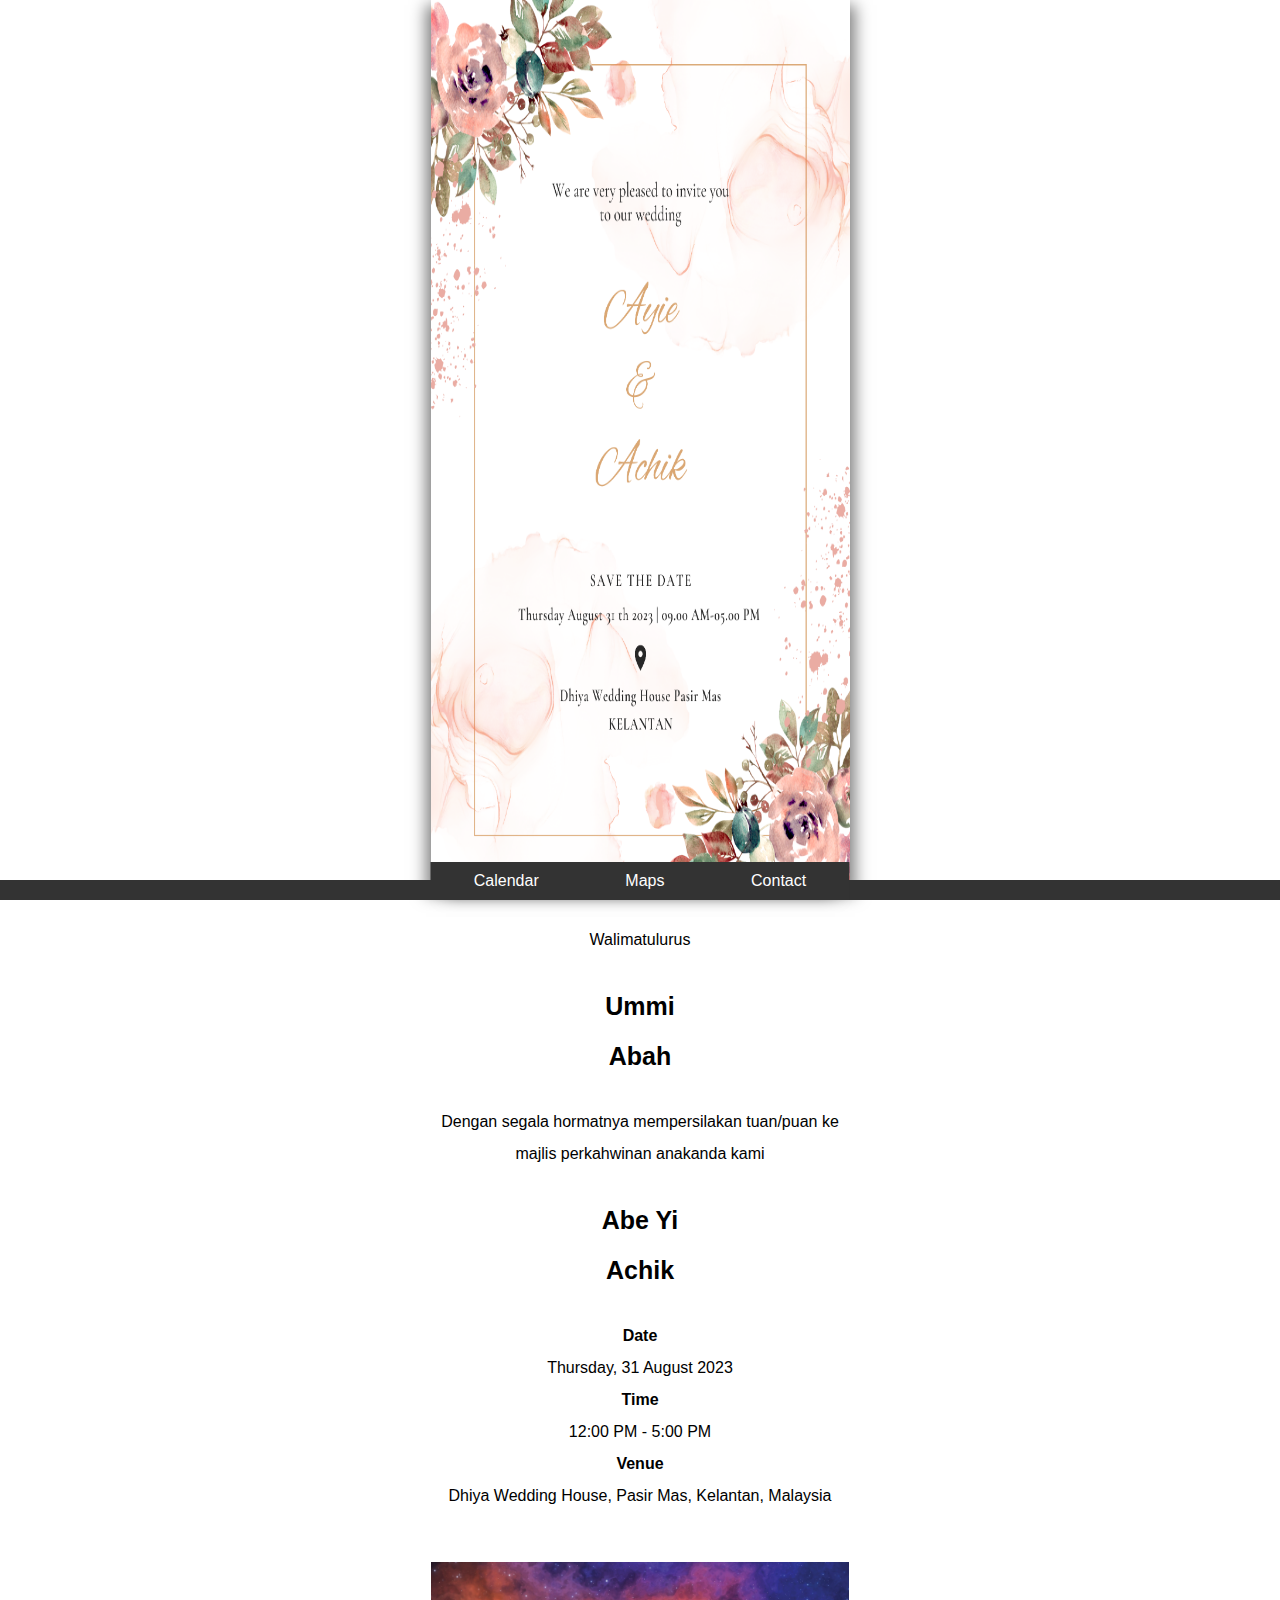
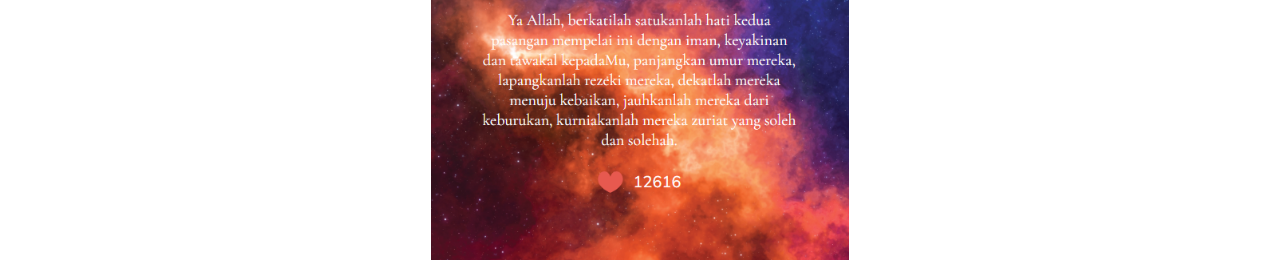
<file: index.html>
<!DOCTYPE html>
<html lang="en">
<head>
  <meta charset="UTF-8">
  <meta name="viewport" content="width=device-width, initial-scale=1.0">
  <title>Your Webpage</title>
  <link rel="stylesheet" href="styles.css">
</head>
<body>
  <div class="content">
    <img src="images/wedding card.png" alt="card" class="image-placeholder">
    <div class="web-section">
      <!-- Your content for the web section goes here -->
      <p>Walimatulurus</p>
      <p class="names">Ummi<br>Abah</br></p>
      <p>Dengan segala hormatnya mempersilakan tuan/puan ke majlis perkahwinan anakanda kami</p>
      <p class="names">Abe Yi<br>Achik</br></p>
      <p><b>Date</b><br>Thursday, 31 August 2023</br>
      <b>Time</b><br>12:00 PM - 5:00 PM</br>
      <b>Venue</b><br>Dhiya Wedding House, Pasir Mas, Kelantan, Malaysia</p><br>
      </p>
    </div>
    <img src="images/quotes.png" alt="Image" class="image-placeholder2">
  </div>
  <footer class="footer">
    <div class="navbar">
      <a href="https://calendar.google.com/calendar/event?action=TEMPLATE&tmeid=MzUxbnBndHQydXZtajdpbnFyamd0YWg3Z2IgMTVlMjUxOTI4ZmMxMzE5YjRjNTUyYWQ5NjNjMmM5Yjg3MzY3MjQyMTIxNWRhNGE5Y2RmMTMyNWY3ZTlkNWVmYUBn&tmsrc=15e251928fc1319b4c552ad963c2c9b873672421215da4a9cdf1325f7e9d5efa%40group.calendar.google.com" target="_blank">Calendar</a>
      <a href="https://goo.gl/maps/1iLq2kUkQzY83eyn6" target="_blank">Maps</a>
      <a href="https://wa.me/60163815606" target="_blank">Contact</a>
    </div>
  </footer>
  <audio id="backgroundSound" loop>
    <source src="sound.mp3" type="audio/mpeg">
    Your browser does not support the audio element.
  </audio>
  <script src="script.js"></script>
</body>
</html>
</file>
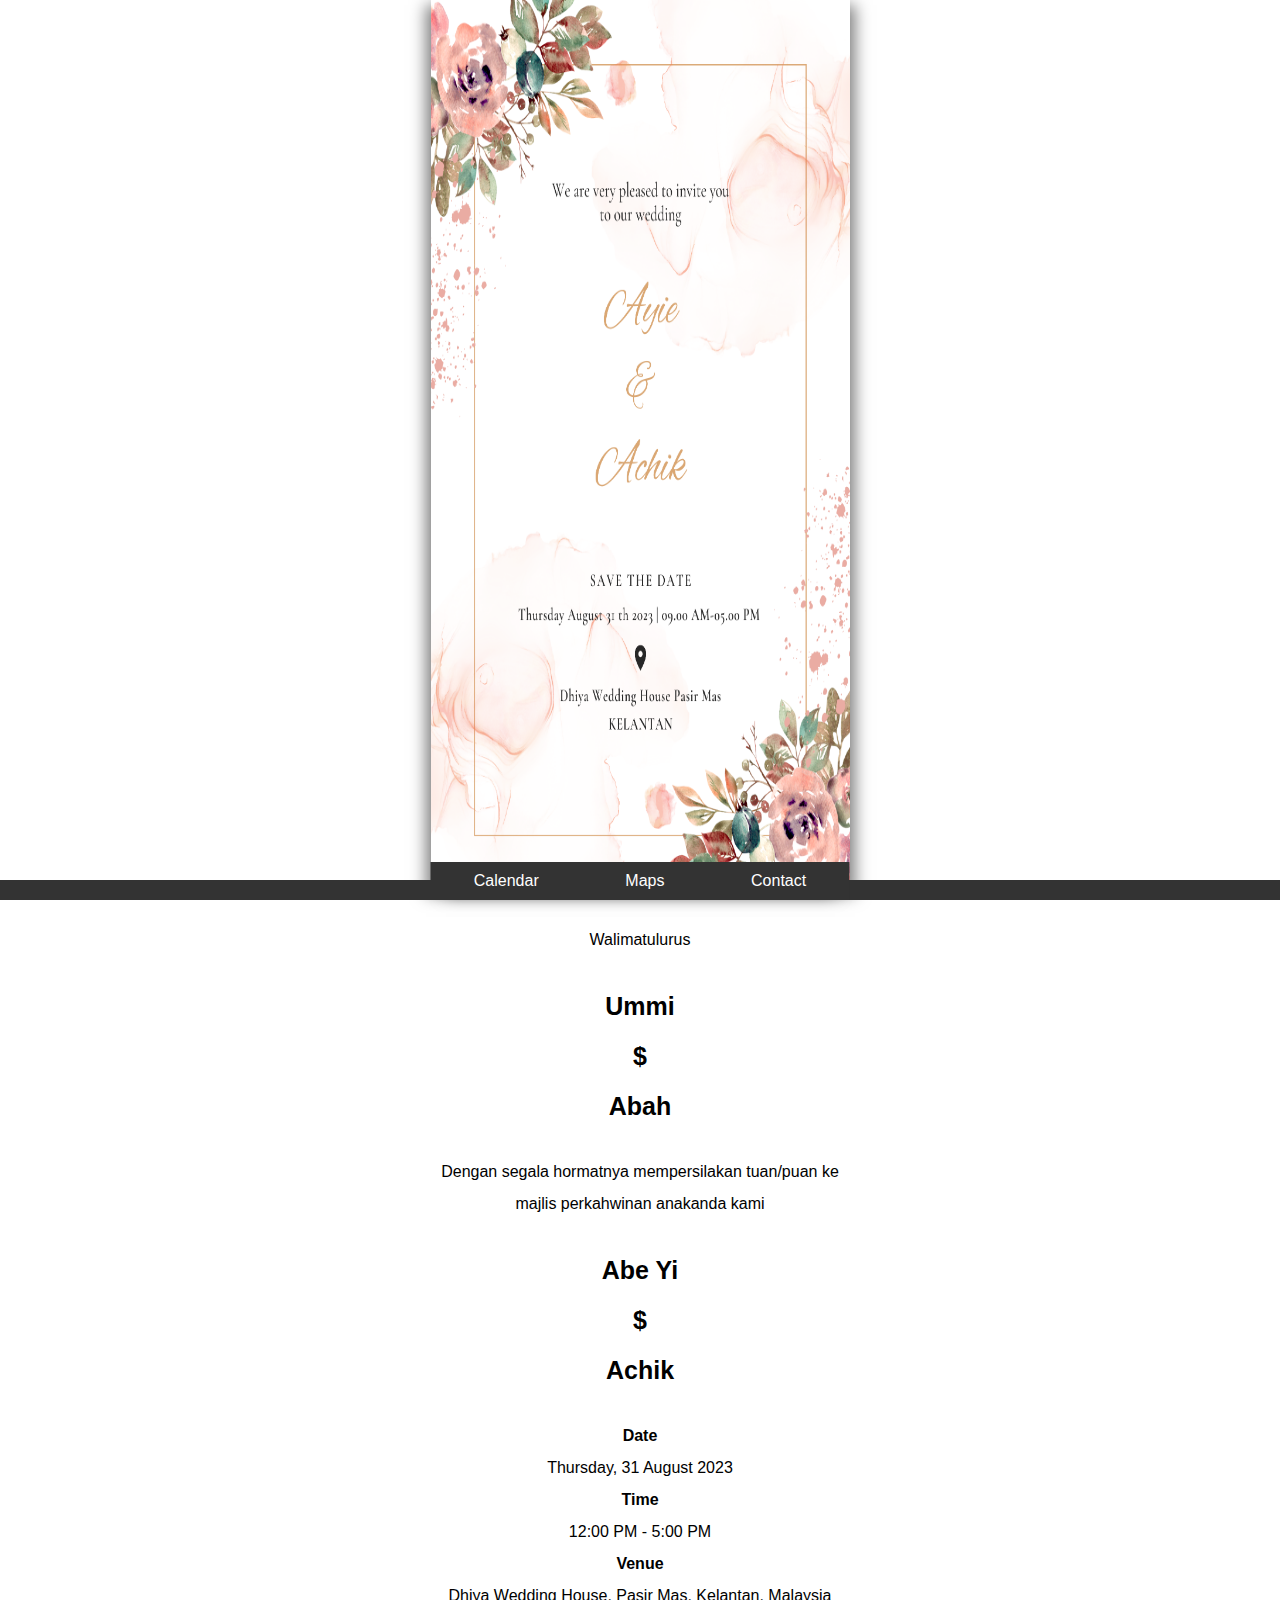
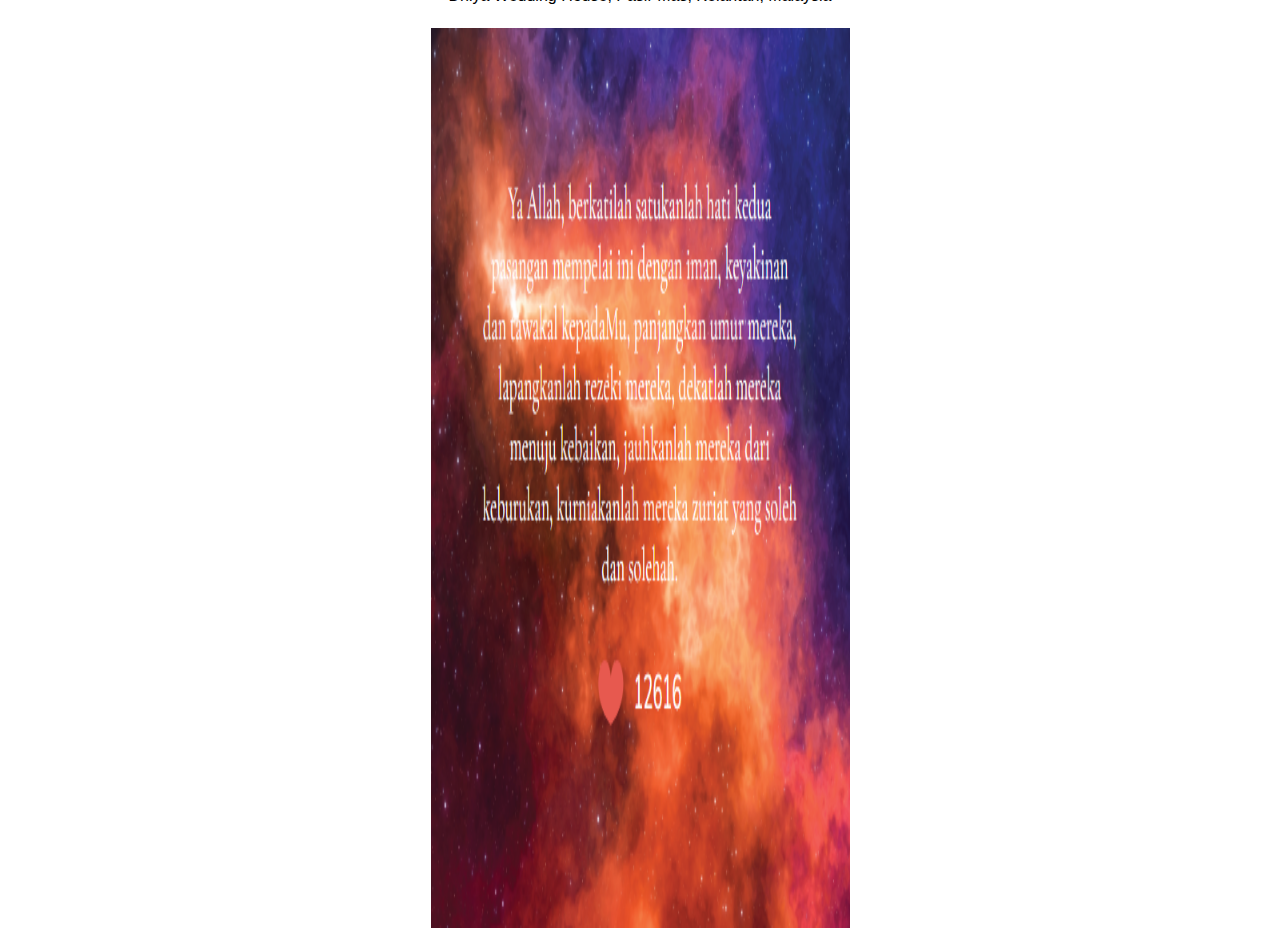
<file: home.html>
<!DOCTYPE html>
<html lang="en">
<head>
  <meta charset="UTF-8">
  <meta name="viewport" content="width=device-width, initial-scale=1.0">
  <title>Your Webpage</title>
  <link rel="stylesheet" href="styles.css">
</head>
<body>
  <div class="content">
    <img src="images/wedding card.png" alt="card" class="image-placeholder">
    <div class="web-section">
      <!-- Your content for the web section goes here -->
      <p>Walimatulurus</p>
      <p class="names">Ummi<br>$<br>Abah</p>
      <p>Dengan segala hormatnya mempersilakan tuan/puan ke majlis perkahwinan anakanda kami</p>
      <p class="names">Abe Yi<br>$<br>Achik</p>
      <p><b>Date</b><br>Thursday, 31 August 2023
        <br><b>Time</b><br>12:00 PM - 5:00 PM<br>
        <b>Venue</b><br>Dhiya Wedding House, Pasir Mas, Kelantan, Malaysia</p>
    </div>
    <img src="images/quotes.png" alt="Image" class="image-placeholder">
  </div>
  <div><br><br></div>
  <footer class="footer">
    <div class="navbar">
      <a href="https://calendar.google.com/calendar/event?action=TEMPLATE&tmeid=MzUxbnBndHQydXZtajdpbnFyamd0YWg3Z2IgMTVlMjUxOTI4ZmMxMzE5YjRjNTUyYWQ5NjNjMmM5Yjg3MzY3MjQyMTIxNWRhNGE5Y2RmMTMyNWY3ZTlkNWVmYUBn&tmsrc=15e251928fc1319b4c552ad963c2c9b873672421215da4a9cdf1325f7e9d5efa%40group.calendar.google.com" target="_blank">Calendar</a>
      <a href="https://goo.gl/maps/1iLq2kUkQzY83eyn6" target="_blank">Maps</a>
      <a href="https://wa.me/60163815606" target="_blank">Contact</a>
    </div>
  </footer>
  <audio id="backgroundSound" loop>
    <source src="sound.mp3" type="audio/mpeg">
    Your browser does not support the audio element.
  </audio>
  <script src="script.js"></script>
</body>
</html>
</file>
<file: styles.css>
body {
    margin: 0;
    padding: 0;
    font-family: 'Open Sans', sans-serif; 
  }
  
  .content {
    height: 100vh;
    max-width: 419px; /* Set the maximum width */
    margin: 0 auto; /* Center the content */
    position: relative;
    z-index: -1; /* Make sure content is above the shadows */
    box-shadow: 10px 0 15px -5px rgba(0, 0, 0, 0.5), -10px 0 15px -5px rgba(0, 0, 0, 0.5);
  }
  
  .image-placeholder {
    z-index: -1;
    width: 100%;
    height: 100%;
    max-width: 419px; /* Set the max-width for the image */
  }
  
  .image-placeholder2 {
    z-index: -1;
    width: auto;
    height: auto;
    max-width: 419px; /* Set the max-width for the image */
  }

  .web-section {
    margin-top: 20px; /* Add space below the image */
    /* Add additional styling for your web section */
    text-align: center;
    font-family: 'Open Sans', sans-serif; 
  }
  
  .footer {
    position: fixed;
    bottom: 0;
    width: 100%;
    background-color: #333;
    color: #fff;
    padding: 10px;
  }
  
  .navbar {
    z-index: 5;
    display: flex;
    justify-content: space-around;
    background-color: #333;
    padding: 10px 0;
    position: fixed;
    bottom: 0;
    width: 419px; /* Set the width to match the image width */
    left: 50%; /* Move to the center horizontally */
    transform: translateX(-50%); /* Center using transform */
  }
  
  .navbar a {
    z-index: 5;
    color: #fff;
    text-decoration: none;
  }
  p{
    line-height: 2;
    font-family: 'Open Sans', sans-serif; 
  }
  .names{
    font-size: 25px;
    font-weight: 800;
  }
</file>
